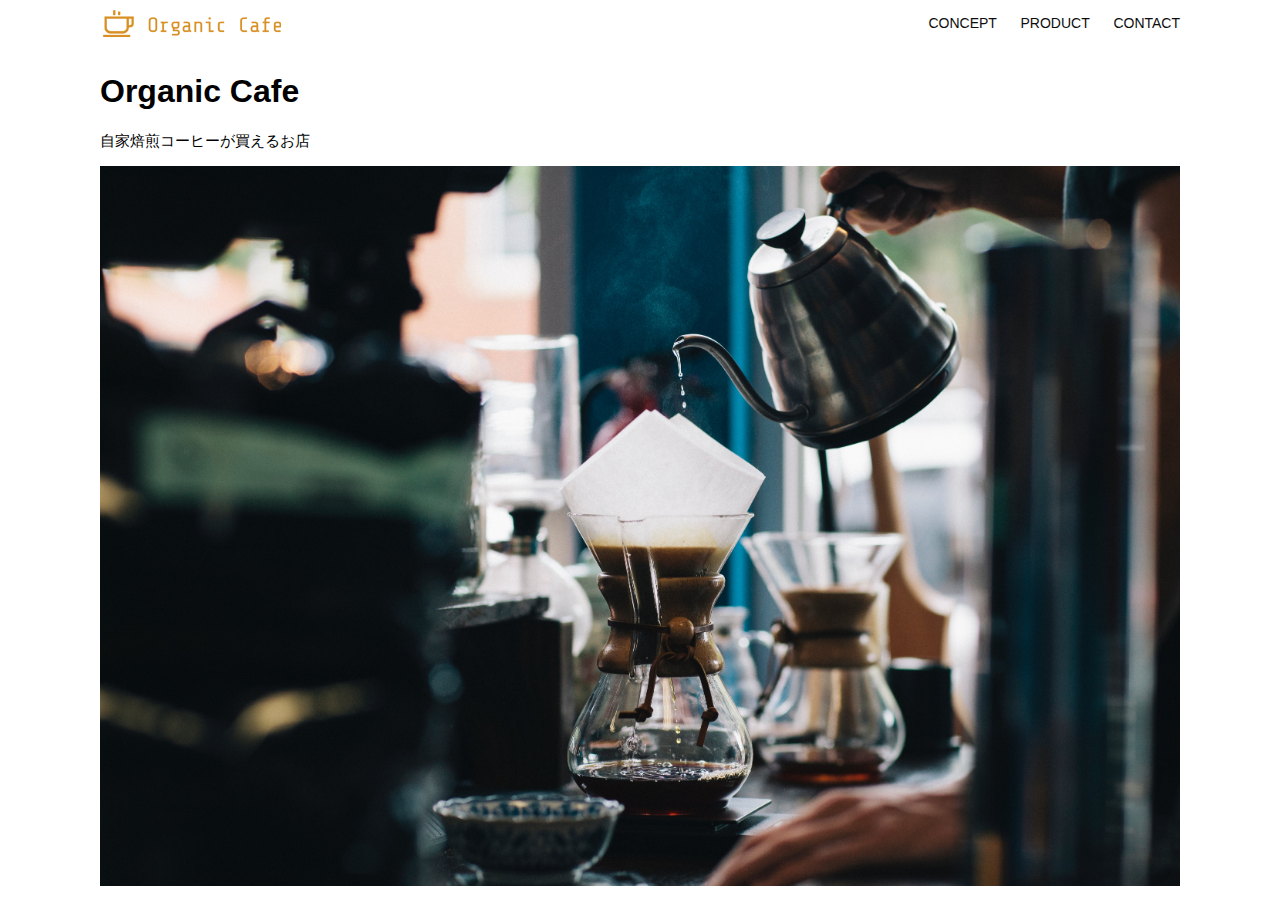
<file: kadai_013/index.html>
<!DOCTYPE html>
<html>
  <head>
    <title>Organic Cafe</title>
    <meta charset="UTF-8" />
    <meta
      name="description"
      content="自家焙煎のコーヒーがお家で楽しめるOrganic Cafe"
    />
    <meta name="viewport" content="width=device-width, initial-scale=1.0" />
    <link rel="stylesheet" href="style.css" />
  </head>
  <body>
    <!-- ヘッダー -->
    <header>
      <!-- ロゴ -->
      <a href="index.html" id="logo"
        ><img src="images/logo.png" alt="トップページに戻る"
      /></a>

      <!-- PC用ナビゲーション -->
      <nav id="nav-pc">
        <a href="index.html#concept">CONCEPT</a>
        <a href="index.html#product">PRODUCT</a>
        <a href="index.html#contact">CONTACT</a>
      </nav>

      <img id="menu-sp" src="images/button-menu.png" alt="ナビゲーションを開く" onclick="document.getElementById('nav-sp').style.display = 'block'">
      
      <nav id="nav-sp">
        <img id="close" src="images/button-close.png" alt="ナビゲーションを閉じる" onclick="document.getElementById('nav-sp').style.display = 'none'">
        <a id="logo-sp" href="index.html" onclick="document.getElementById('nav-sp').style.display = 'none'"><img src="images/logo-sp.png" alt="トップページに戻る"></a>
        <a class="menu" href="index.html#concept" onclick="document.getElementById('nav-sp').style.display = 'none'">CONCEPT</a>
        <a class="menu" href="index.html#product" onclick="document.getElementById('nav-sp').style.display = 'none'">PRODUCT</a>
        <a class="menu" href="index.html#contact" onclick="document.getElementById('nav-sp').style.display = 'none'">CONTACT</a>
      </nav>
    </header>
    <main>
      <article>
        <!-- メインビジュアル -->
        <section id="main-visual">
          <div id="main-message">
            <h1>Organic Cafe</h1>
            <p>自家焙煎コーヒーが買えるお店</p>
          </div>
          <img
            src="images/main-image.jpg"
            alt="コーヒーをハンドドリップで淹れる画像"
          />
        </section>
      </article>
    </main>
  </body>
</html>
</file>
<file: kadai_013/style.css>
/* PC、スマホ共通スタイル */
body {
  font-family: "Source Sans Pro", "Hiragino Kaku Gothic ProN", Meiryo, Arial,
    sans-serif;
}

p {
  font-size: 15px;
}

#main-visual>img {
  width: 100%;
}

/*================
PC用のスタイル 
=================*/
@media screen and (min-width: 768px) {
  /* 横幅設定 */
  body {
    max-width: 1080px;
    min-width: 960px;
    margin: 0 auto 0 auto;
  }

  /* ヘッダー */
  header {
    display: flex;
    justify-content: space-between;
  }

  /* ナビゲーションのレイアウト */
  #nav-pc {
    text-align: right;
    font-size: 14px;
    padding-top: 15px;
  }

  /* ナビゲーションのリンクの装飾設定 */
  #nav-pc>a {
    text-decoration: none;
    margin-left: 20px;
  }

  #nav-pc>a:link {
    color: #0d0d0d;
  }

  #nav-pc>a:visited {
    color: #0d0d0d;
  }

  #nav-pc>a:hover {
    color: #0d0d0d;
    text-decoration: underline;
  }

  #nav-pc>a:active {
    color: #0d0d0d;
  }

  #menu-sp {
    display: none;
  }
  #nav-sp {
    display: none;
  }
}

@media screen and (max-width: 767px) {
  body {
    min-width: 375px;
    margin: 0;
  }
  #nav-pc {
    display: none;
  }
  #menu-sp {
    float: right;
    padding: 0;
  }
  #nav-sp {
    background-color: #ce933e;
    position: absolute;
    left: 0;
    top: 0;
    height: 100%;
    width: 100%;
    display: none;
    z-index: 100;
  }
  #close {
    position: absolute;
    top: 20px;
    right: 20px;
  }
  #logo-sp {
    margin: 80px 0 30px 20px;
  }
  #nav-sp > a {
    display: block;
  }
  #nav-sp > a:link {
    color: #ffffff;
  }
  #nav-sp > a:visited {
    color: #ffffff;
  }
  #nav-sp > a:hover {
    color: #ffffff;
    text-decoration: underline;
  }
  #nav-sp > a:active {
    color: #ffffff;
  }
  #nav-sp > .menu {
    text-decoration: none;
    display: block;
    margin: 0 20px;
    height: 44px;
    font-size: 16px;
    background-image: url("images/arrow.png");
    background-repeat: no-repeat;
    background-position: right-top;
  }
}
</file>
